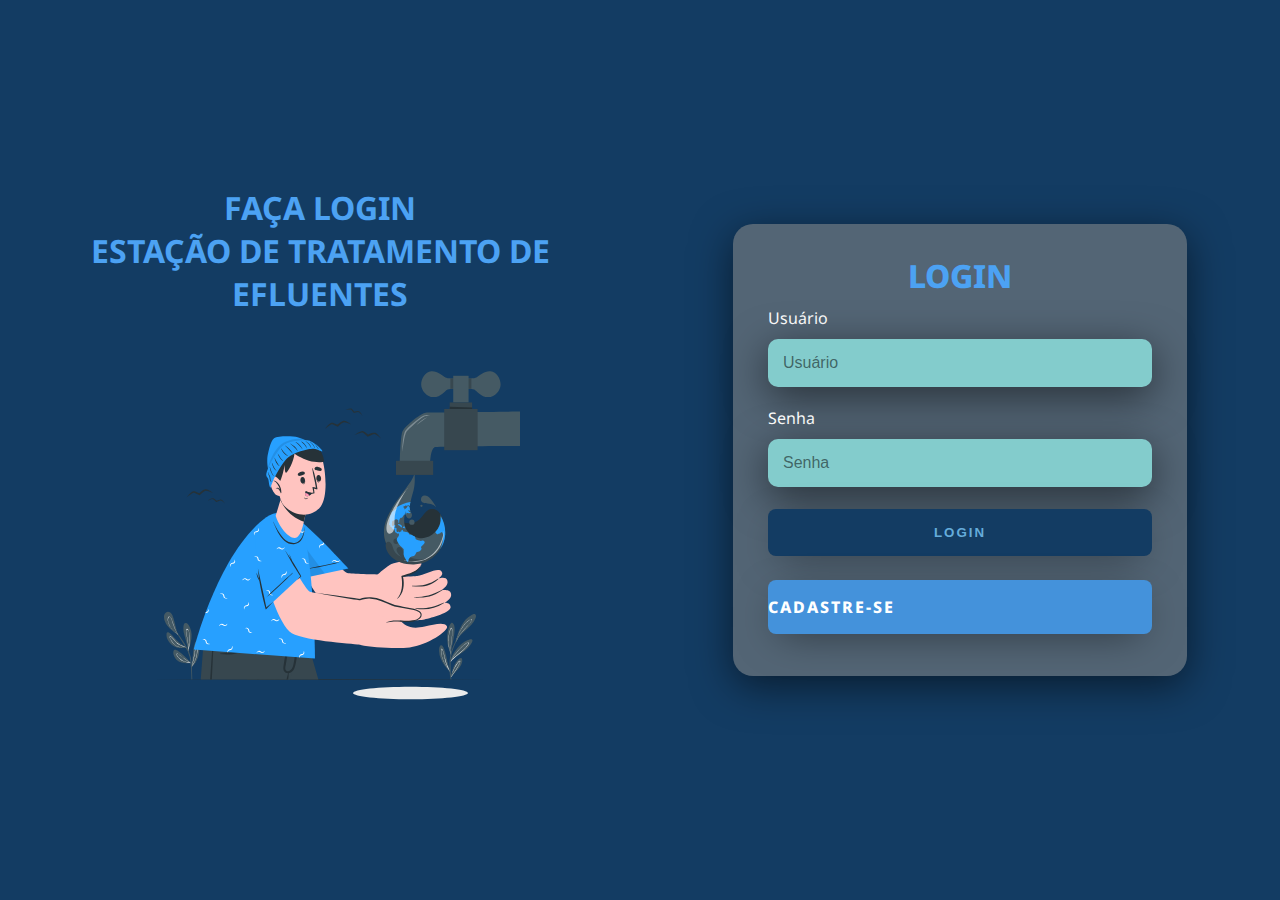
<file: Pi 2/index.html>
<!DOCTYPE html>
<html lang="en">
<head>
    <meta charset="UTF-8">
    <meta http-equiv="X-UA-Compatible" content="IE=edge">
    <meta name="viewport" content="width=device-width, initial-scale=1.0">
    <link rel="stylesheet" href="style.css">
    <title>Login</title>
</head>
<body>
    <div class="main-login">
        <div class="left-login">
            <h1>FAÇA LOGIN <br> ESTAÇÃO DE TRATAMENTO DE EFLUENTES </h1>
            <img src="world-water-day-animate.svg" class="left-image" alt="Tratamento de Efluentes">
        </div>
        <div class="right-login">
            <div class="card-login">
                <h1>LOGIN</h1>
                <div class="textfield">
                    <label for="usuario">Usuário</label>
                    <input type="text" name="usuario" placeholder="Usuário">
                </div>
                <div class="textfield">
                    <label for="senha">Senha</label>
                    <input type="password" name="senha" placeholder="Senha">
                </div>
                <button class="btn-login">Login</button>
                <a href="pagina-de-cadastro.html" class="btn-register">Cadastre-se</a>
            </div>
        </div>
    </div>
</body>
</html>
</file>
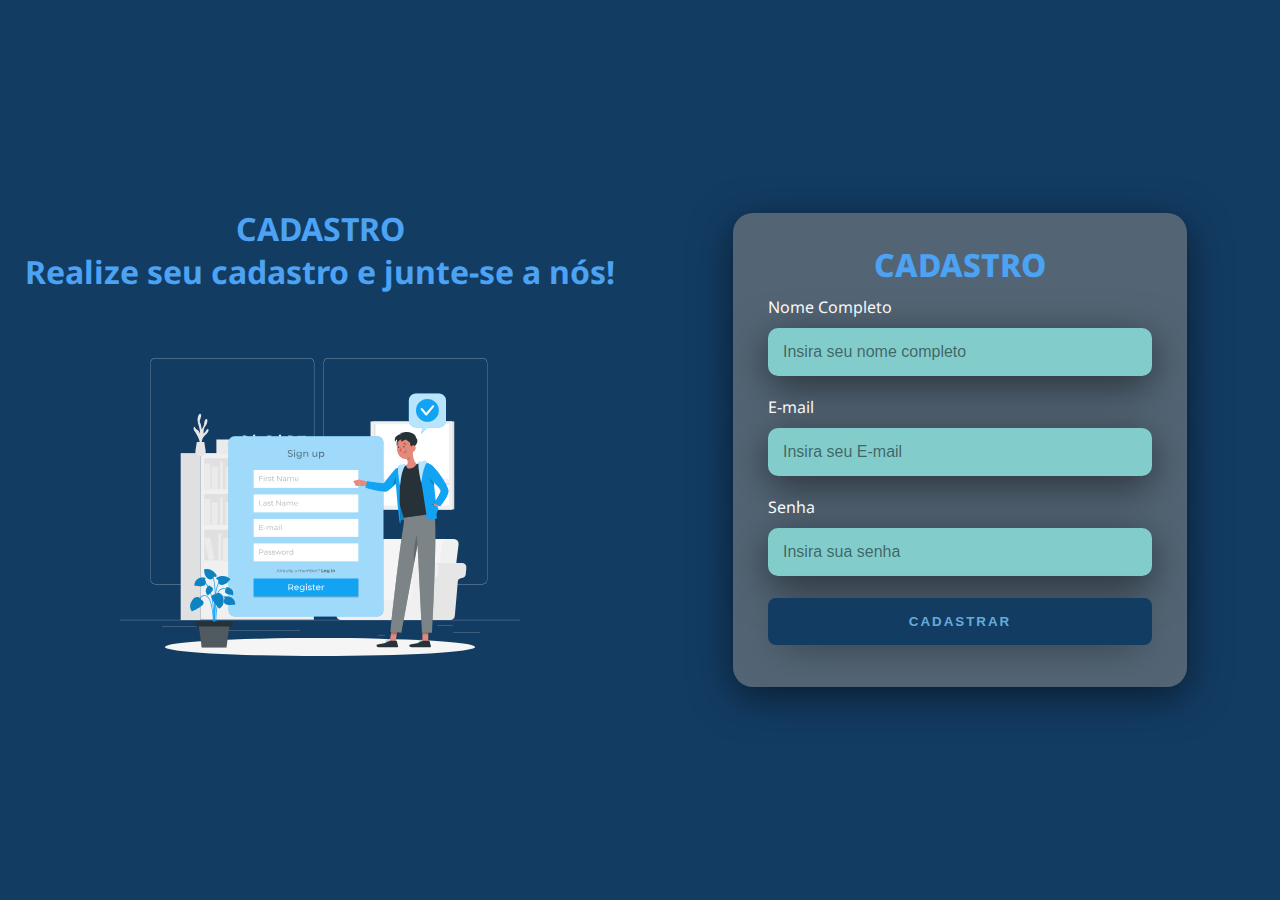
<file: Pi 2/pagina-de-cadastro.html>
<!DOCTYPE html>
<html lang="en">
<head>
    <meta charset="UTF-8">
    <meta http-equiv="X-UA-Compatible" content="IE=edge">
    <meta name="viewport" content="width=device-width, initial-scale=1.0">
    <link rel="stylesheet" href="cadastrostyle.css">
    <title>Login</title>
</head>
<body>
    <div class="main-login">
        <div class="left-login">
            <h1>CADASTRO <br> Realize seu cadastro e junte-se a nós! </h1>
            <img src="Sign up-rafiki.svg" class="left-image" alt="Tratamento de Efluentes">
        </div>
        <div class="right-login">
            <div class="card-login">
                <h1>CADASTRO</h1>
                <div class="textfield">
                    <label for="usuario">Nome Completo</label>
                    <input type="text" name="usuario" placeholder="Insira seu nome completo">
                </div>
                <div class="textfield">
                    <label for="senha">E-mail</label>
                    <input type="text" name="e-mail" placeholder="Insira seu E-mail">
                </div>

                <div class="textfield">
                    <label for="senha">Senha</label>
                    <input type="password" name="senha" placeholder="Insira sua senha">
                </div>

                <button class="btn-login">Cadastrar</button>

            </div>
        </div>
    </div>
</body>
</html>
</file>
<file: Pi 2/style.css>
@import url('https://fonts.googleapis.com/css2?family=Noto+Sans:wght@400;700&display=swap');

body {
    margin: 0;
    font-family: 'Noto Sans', sans-serif;
}

.main-login {
    width: 100%;
    height: 100vh;
    background: #133c63;
    display: flex;
    justify-content: center;
    align-items: center;
}

.left-login {
    width: 50%;
    height: 100vh;
    display: flex;
    justify-content: center;
    align-items: center;
    flex-direction: column;
}

.left-login > h1 {
    font-size: 2em;
    color: #4ca2f3;
    text-align: center; /* Centraliza o texto */
}

.left-image {
    width: 100%;
    max-width: 400px; /* ajuste o valor conforme necessário */
}

.right-login {
    width: 50%;
    height: 100vh;
    display: flex;
    justify-content: center;
    align-items: center;
}

.card-login {
    width: 60%;
    display: flex;
    justify-content: center;
    align-items: center;
    flex-direction: column;
    padding: 30px 35px;
    background: #536575;
    border-radius: 20px;
    box-shadow: 0px 10px 40px #00000086;
}

.card-login > h1 {
    color: #4ca2f3;
    font-weight: 800;
    margin: 0;
}

.textfield {
    width: 100%;
    display: flex;
    flex-direction: column;
    align-items: flex-start;
    justify-content: center;
    margin: 10px 0px;
}

.textfield > input {
    width: 100%;
    border: none;
    border-radius: 10px;
    padding: 15px;
    background: #83cccc;
    color: #133C63;
    font-size: 12pt;
    box-shadow: 0px 10px 40px #00000086;
    outline: none;
    box-sizing: border-box;
}

.textfield > label {
    color: #ffffff;
    margin-bottom: 10px;
}

.textfield > input::placeholder {
    color: #00000086;
}

.btn-login,
.btn-register {
    width: 100%;
    padding: 16px 0px;
    margin: 12px 0px;
    border: none;
    align-items: center;
    border-radius: 8px;
    text-transform: uppercase;
    font-weight: 800;
    letter-spacing: 2px;
    cursor: pointer;
    box-shadow: 0px 10px 40px -12px #00000086;
    text-decoration: none;
}


.btn-login {
    color: #65ACDB;
    background: #133C63;
}

.btn-register {
    color: #ffffff;
    background: #4492DB;
}
</file>
<file: Pi 2/cadastrostyle.css>
@import url('https://fonts.googleapis.com/css2?family=Noto+Sans:wght@400;700&display=swap');

body {
    margin: 0;
    font-family: 'Noto Sans', sans-serif;
}

.main-login {
    width: 100%;
    height: 100vh;
    background: #133c63;
    display: flex;
    justify-content: center;
    align-items: center;
}

.left-login {
    width: 50%;
    height: 100vh;
    display: flex;
    justify-content: center;
    align-items: center;
    flex-direction: column;
}

.left-login > h1 {
    font-size: 2em;
    color: #4ca2f3;
    text-align: center; /* Centraliza o texto */
}

.left-image {
    width: 100%;
    max-width: 400px; /* ajuste o valor conforme necessário */
}

.right-login {
    width: 50%;
    height: 100vh;
    display: flex;
    justify-content: center;
    align-items: center;
}

.card-login {
    width: 60%;
    display: flex;
    justify-content: center;
    align-items: center;
    flex-direction: column;
    padding: 30px 35px;
    background: #536575;
    border-radius: 20px;
    box-shadow: 0px 10px 40px #00000086;
}

.card-login > h1 {
    color: #4ca2f3;
    font-weight: 800;
    margin: 0;
}

.textfield {
    width: 100%;
    display: flex;
    flex-direction: column;
    align-items: flex-start;
    justify-content: center;
    margin: 10px 0px;
}

.textfield > input {
    width: 100%;
    border: none;
    border-radius: 10px;
    padding: 15px;
    background: #83cccc;
    color: #133C63;
    font-size: 12pt;
    box-shadow: 0px 10px 40px #00000086;
    outline: none;
    box-sizing: border-box;
}

.textfield > label {
    color: #ffffff;
    margin-bottom: 10px;
}

.textfield > input::placeholder {
    color: #00000086;
}

.btn-login,
.btn-register {
    width: 100%;
    padding: 16px 0px;
    margin: 12px 0px; /* Espaçamento entre os botões */
    border: none;
    border-radius: 8px;
    text-transform: uppercase;
    font-weight: 800;
    letter-spacing: 2px;
    cursor: pointer;
    box-shadow: 0px 10px 40px -12px #00000086;
}

.btn-login {
    color: #65ACDB;
    background: #133C63;
}

.btn-register {
    color: #ffffff;
    background: #4492DB;
}
</file>
